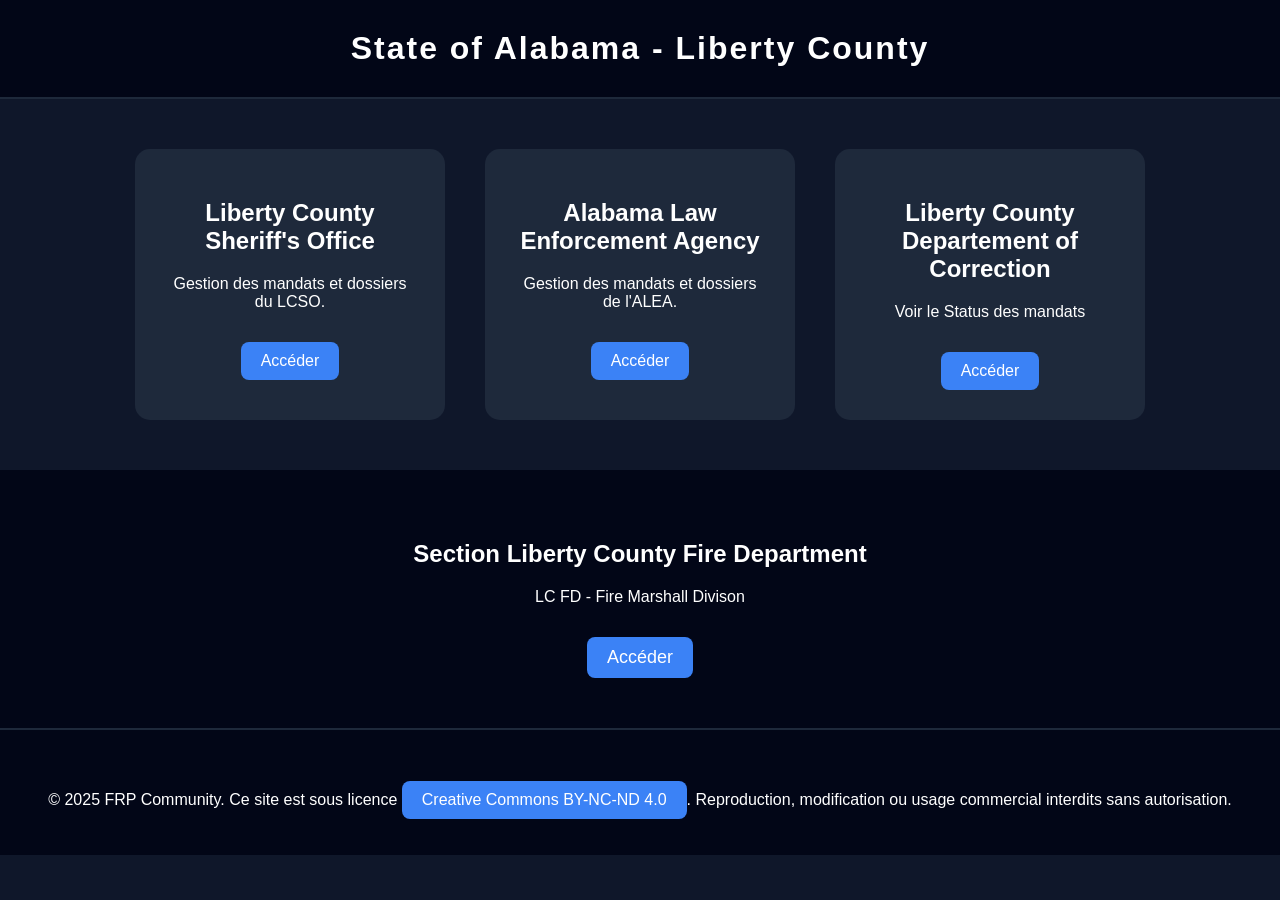
<file: index.html>
<!DOCTYPE html>
<html lang="fr">
<head>
    <meta charset="UTF-8">
    <title>FRP - Law Enforcement Agency</title>
    <link rel="stylesheet" href="style.css">
</head>
<body>

<header>
    <h1>State of Alabama - Liberty County</h1>
</header>

<section class="agency">
    <div class="card">
        <h2>Liberty County Sheriff's Office</h2>
        <p>Gestion des mandats et dossiers du LCSO.</p>
        <a href="index3.html" target="_blank">Accéder</a>
    </div>

    <div class="card">
        <h2>Alabama Law Enforcement Agency</h2>
        <p>Gestion des mandats et dossiers de l'ALEA.</p>
        <a href="index4.html" target="_blank">Accéder</a>
    </div>

    <div class="card">
        <h2>Liberty County Departement of Correction</h2>
        <p> Voir le Status des mandats</p>
        <a href="index5.html" target="_blank">Accéder</a>
    </div>
</section>

<section class="common">
    <h2>Section Liberty County Fire Department </h2>
    <p>LC FD - Fire Marshall Divison</p>
    <a href="TON LIEN GOOGLE SHEET" target="_blank" class="btn">Accéder</a>
</section>

<footer>
    <p> © 2025 FRP Community.  
      Ce site est sous licence <a href="https://creativecommons.org/licenses/by-nc-nd/4.0/deed.fr" target="_blank">Creative Commons BY-NC-ND 4.0</a>.  
      Reproduction, modification ou usage commercial interdits sans autorisation.</p>
</footer>

<script src="script.js"></script>
</body>
</html>
</file>
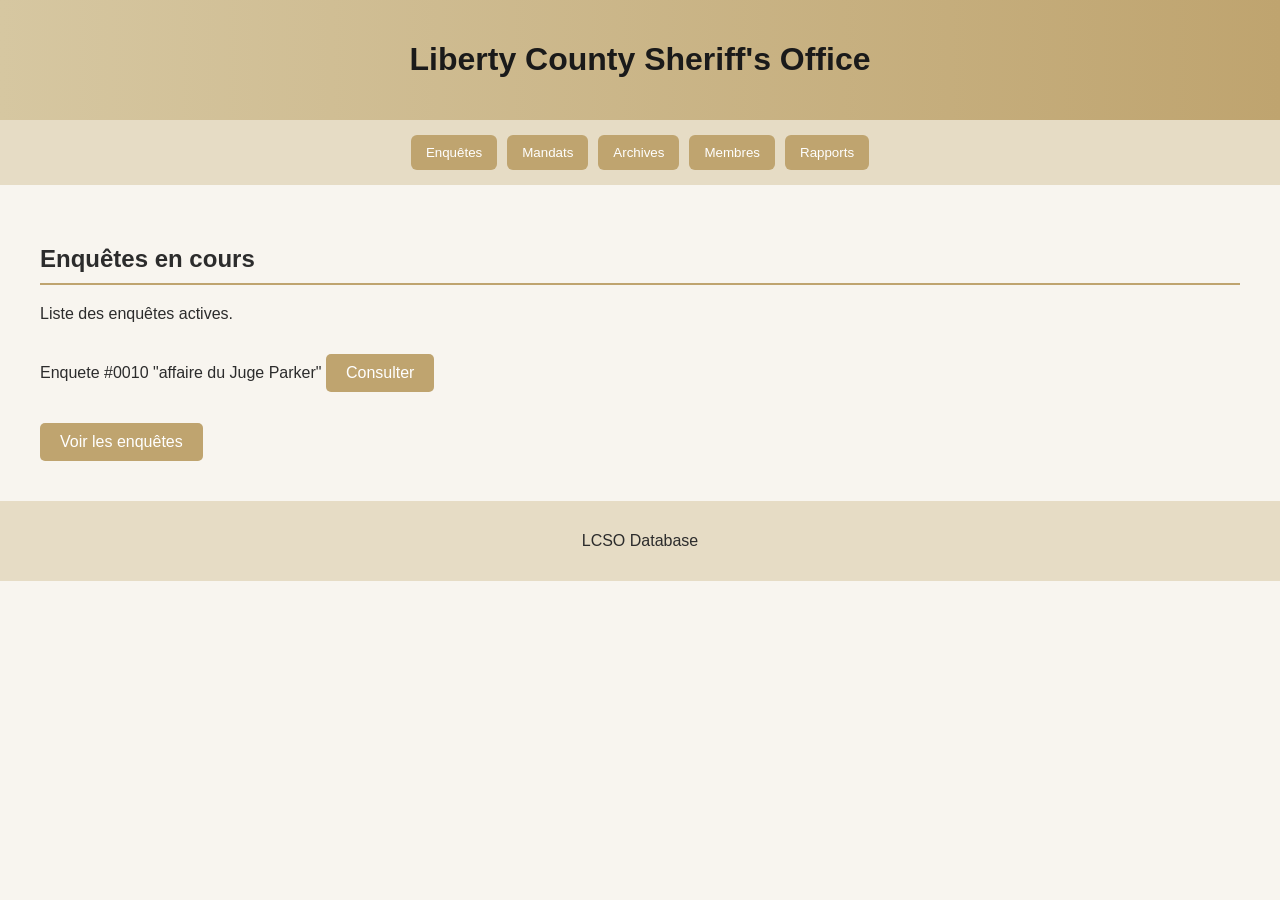
<file: index1.html>
<!DOCTYPE html>
<html lang="fr">
<head>
    <meta charset="UTF-8">
    <title>LCSO Database</title>
    <link rel="stylesheet" href="style1.css">
</head>
<body>

<header>
    <h1>Liberty County Sheriff's Office</h1>
</header>

<nav>
    <button onclick="showSection('investigation')">Enquêtes</button>
    <button onclick="showSection('warrants')">Mandats</button>
    <button onclick="showSection('archives')">Archives</button>
    <button onclick="showSection('members')">Membres</button>
    <button onclick="showSection('reports')">Rapports</button>
</nav>

<main>

<section id="investigation" class="active">
    <h2>Enquêtes en cours</h2>
    <p>Liste des enquêtes actives.</p>
    <p> Enquete #0010 "affaire du Juge Parker" <a href="https://docs.google.com/document/d/1YBouYNDZLvzG7cyslGM4vypdmrZv__OuMOay7EzhWoU/edit?tab=t.0#heading=h.6yvsvjzhsalw" target="_blank">Consulter</a></p>
    
    <a href="TON LIEN GOOGLE SHEET" target="_blank">Voir les enquêtes</a>
</section>

<section id="warrants">
    <h2>Mandats en cours</h2>
    <p>Mandats actifs et en attente.</p>
    <a href="TON LIEN GOOGLE SHEET" target="_blank">Voir les mandats</a>
</section>

<section id="archives">
    <h2>Archives</h2>
    <p>Anciennes affaires et dossiers clos.</p>
    <p> Manuel Protolaire du Sheriff <a href="https://docs.google.com/document/d/1q5jx0wQu6XMhinLkEU8tJU4-k2jvwGa7ZQvhC7WSbJg/edit?usp=sharing" target="_blank">Consulter</a></p>
    <p> Enquete #0014 "affaire Michael Trevor" <a href="https://docs.google.com/document/d/1P1zlwBYQ_HwdKRBa50VLC5RGBx0iSIgF2pVGeDRcs6s/edit?usp=sharing" target="_blank">Consulter</a></p>
    <a href="TON LIEN GOOGLE SHEET" target="_blank">Consulter</a>
</section>

<section id="members">
    <h2>Membres</h2>
    <ul>
        <li>Sheriff - Jake Johnson</li>
        <li>Assitantsheriff - Schin Rich</li>
        <li>Commander - Lucas Replay </li>
        <li>Capitaine - Steve Alpha</li>
        <li>Lieutenant - Enzo Ferrarie</li>
        <li>Deputy Rank 3 - Sophie Rain</li>
        <li>Deputy Rank 3 - Jackson Artfield</li>
        <li>Deputy Rank 3 - William Afton</li>
        <li>Deputy Rank 3 - Tony Wood</li>
        <li>Deputy Rank 1 - Wilson Dan</li>
        <li>Deputy Rank 1 - Norice</li>
        <li>Deputy Rank 1 - Ray Vickers</li>
        <li>Deputy Rank 1 - Luc Dubois</li>
        <li>Deputy Rank 1 - Jack Smith</li>
        <li>Deputy Rank 1 - Sofiane Malder</li>
        <li>Deputy Rank 1 - Klaus Ford</li>

    </ul>
</section>

<section id="reports">
    <h2>Rapports</h2>
    <p>Rapports d’intervention et comptes rendus.</p>
    <a href="TON LIEN GOOGLE SHEET" target="_blank">Accéder</a>
</section>

</main>

<footer>
    <p>LCSO Database</p>
</footer>

<script src="script1.js"></script>
</body>
</html>
</file>
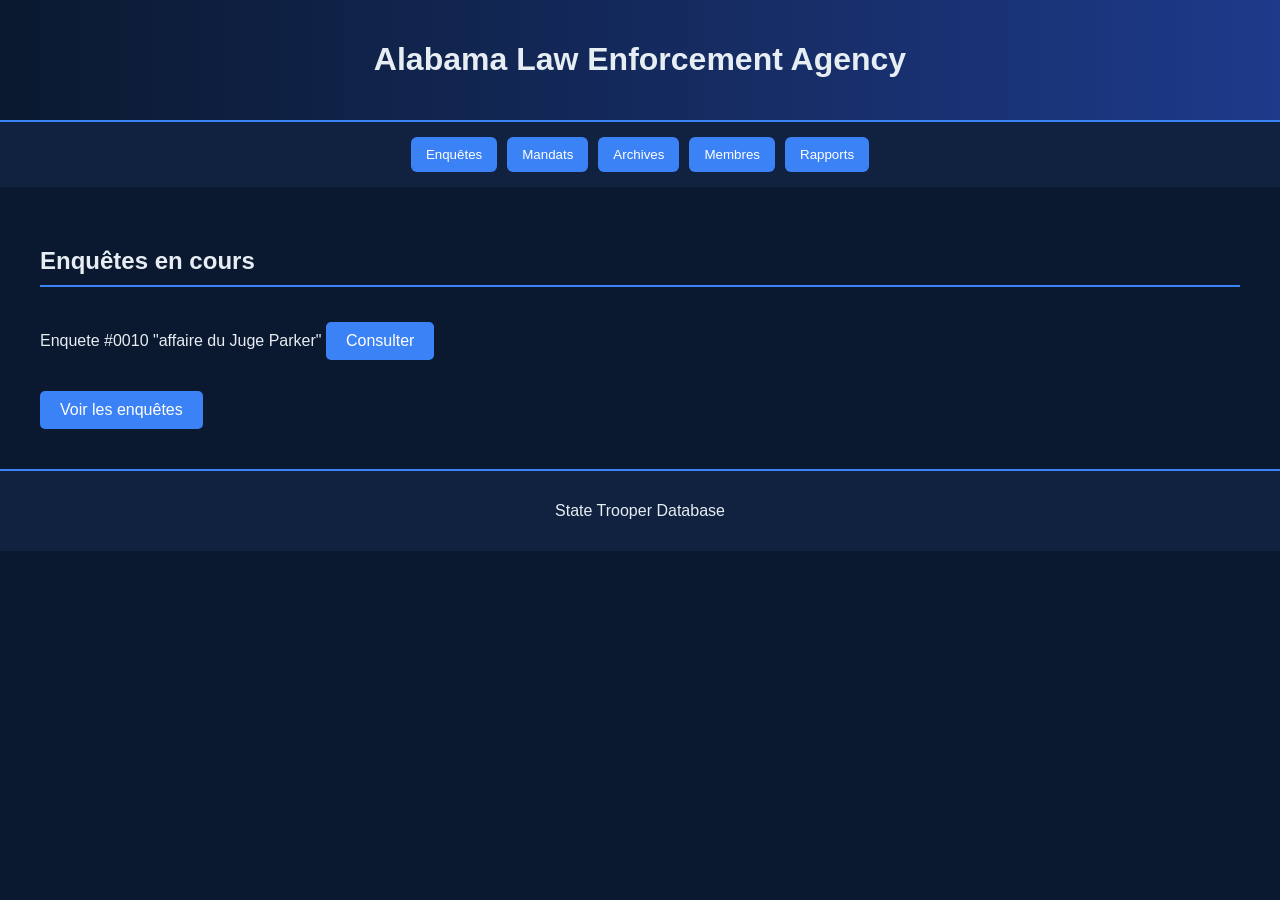
<file: index2.html>
<!DOCTYPE html>
<html lang="fr">
<head>
    <meta charset="UTF-8">
    <title>Alabama Law Enforcement Agency</title>
    <link rel="stylesheet" href="style2.css">
</head>
<body>

<header>
    <h1>Alabama Law Enforcement Agency</h1>
</header>

<nav>
    <button onclick="showSection('investigation')">Enquêtes</button>
    <button onclick="showSection('warrants')">Mandats</button>
    <button onclick="showSection('archives')">Archives</button>
    <button onclick="showSection('members')">Membres</button>
    <button onclick="showSection('reports')">Rapports</button>
</nav>

<main>

<section id="investigation" class="active">
    <h2>Enquêtes en cours</h2>
    <p> Enquete #0010 "affaire du Juge Parker" <a href="https://docs.google.com/document/d/1YBouYNDZLvzG7cyslGM4vypdmrZv__OuMOay7EzhWoU/edit?tab=t.0#heading=h.6yvsvjzhsalw" target="_blank">Consulter</a></p>
    <a href="TON LIEN GOOGLE SHEET" target="_blank">Voir les enquêtes</a>
</section>

<section id="warrants">
    <h2>Mandats en cours</h2>
    <a href="TON LIEN GOOGLE SHEET" target="_blank">Voir les mandats</a>
</section>

<section id="archives">
    <h2>Archives</h2>
    <a href="TON LIEN GOOGLE SHEET" target="_blank">Consulter</a>
</section>

<section id="members">
    <h2>Membres</h2>
    <ul>
        <li>Major - Jackson West</li>
        <li>Captain - Henry Milk</li>
        <li>Sergent - Dexter Morgan</li>
        <li>Trooper - Tom Johnson</li>
        
    </ul>
</section>

<section id="reports">
    <h2>Rapports</h2>
    <a href="TON LIEN GOOGLE SHEET" target="_blank">Accéder</a>
</section>

</main>

<footer>
    <p>State Trooper Database</p>
</footer>

<script src="script2.js"></script>
</body>
</html>
</file>
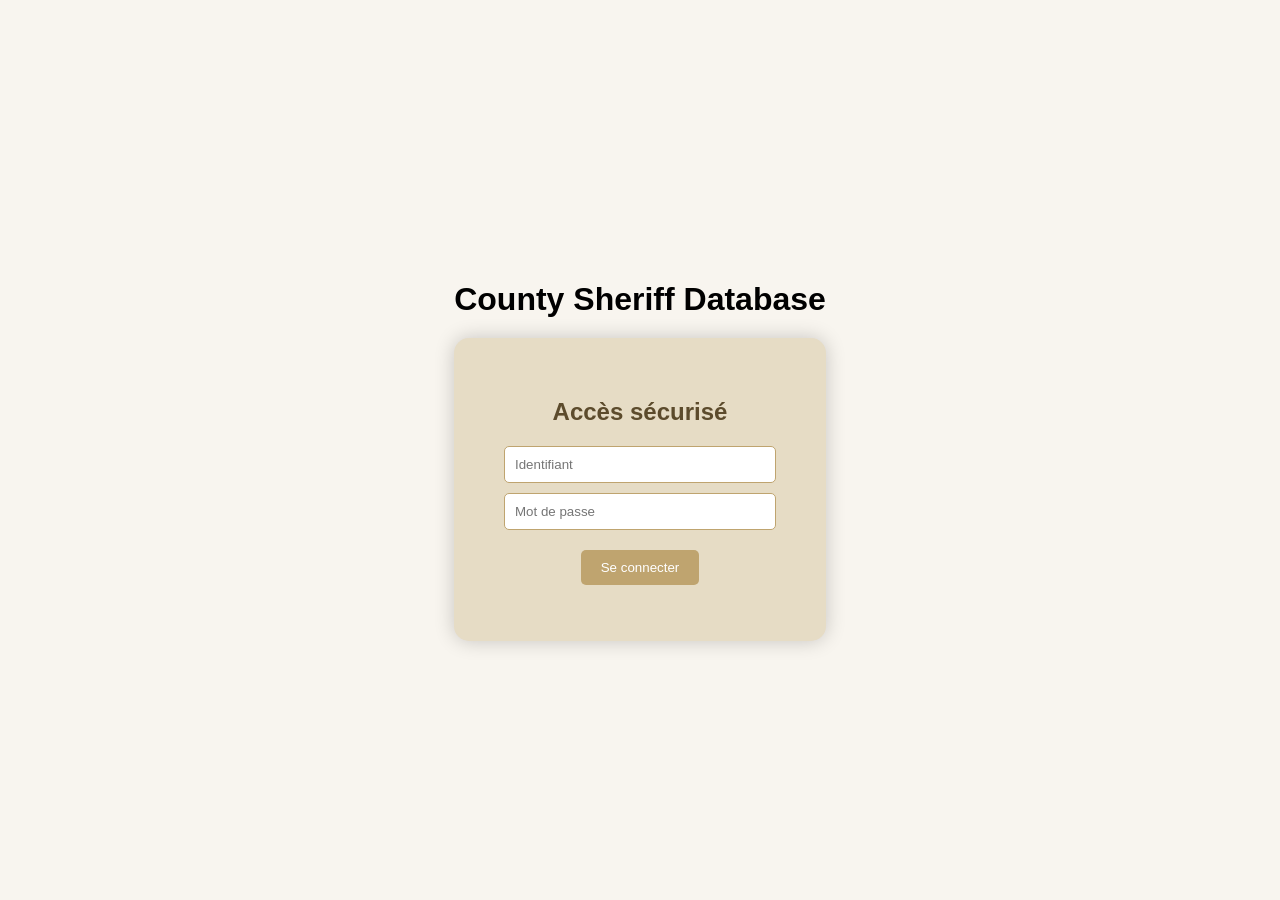
<file: index3.html>
<!DOCTYPE html>
<html lang="fr">
<head>
    <meta charset="UTF-8">
    <title>Secure Access - Sheriff Office</title>
    <link rel="stylesheet" href="style3.css">
</head>
<body>

<div class="login-container">
    <h1>County Sheriff Database</h1>

    <div class="login-box">
        <h2>Accès sécurisé</h2>

        <input type="text" id="username" placeholder="Identifiant">
        <input type="password" id="password" placeholder="Mot de passe">

        <button onclick="login()">Se connecter</button>

        <p id="error"></p>
    </div>
</div>

<script src="script3.js"></script>
</body>
</html>
</file>
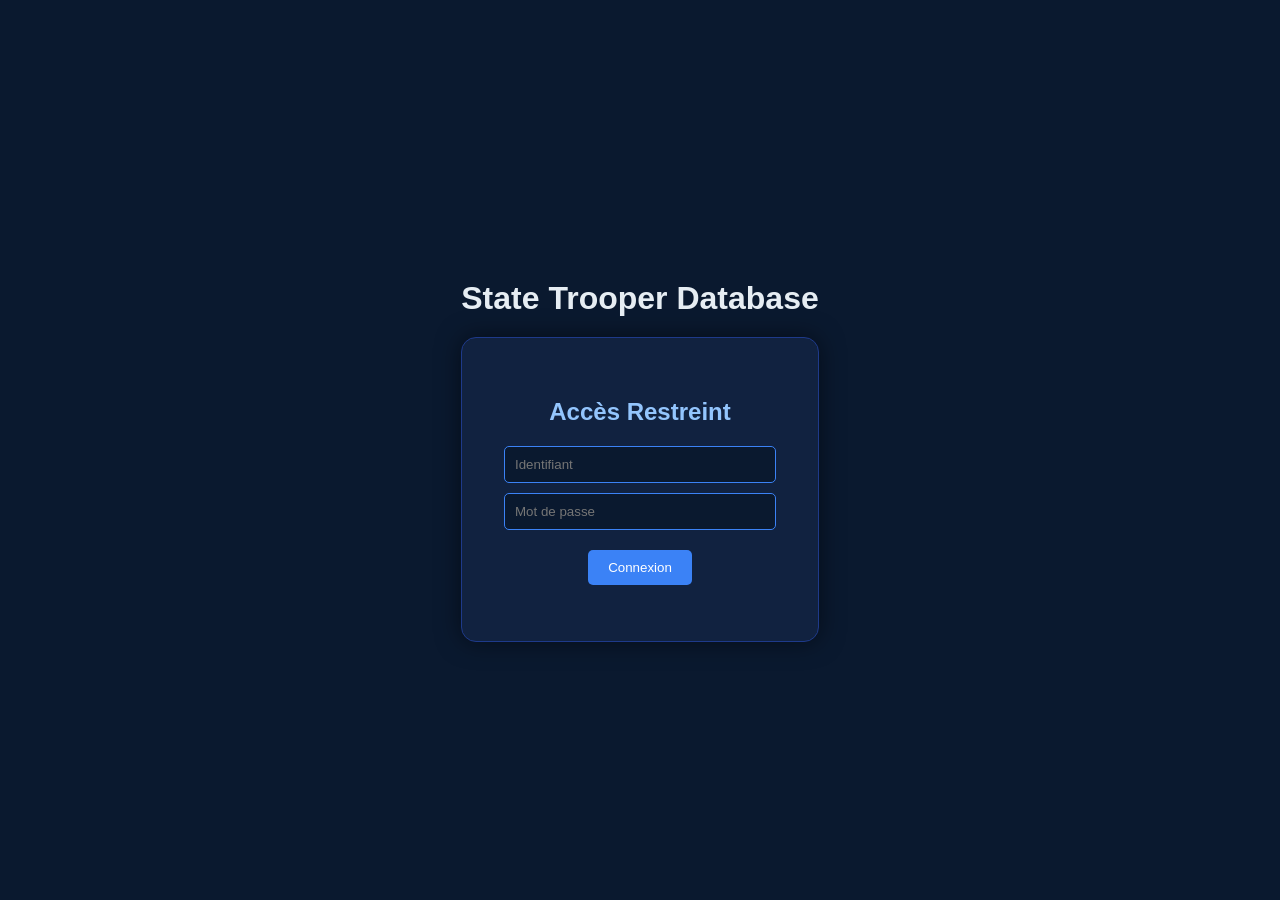
<file: index4.html>
<!DOCTYPE html>
<html lang="fr">
<head>
    <meta charset="UTF-8">
    <title>State Trooper Secure Access</title>
    <link rel="stylesheet" href="style4.css">
</head>
<body>

<div class="login-container">
    <h1>State Trooper Database</h1>

    <div class="login-box">
        <h2>Accès Restreint</h2>

        <input type="text" id="username" placeholder="Identifiant">
        <input type="password" id="password" placeholder="Mot de passe">

        <button onclick="login()">Connexion</button>

        <p id="error"></p>
    </div>
</div>

<script src="script4.js"></script>
</body>
</html>
</file>
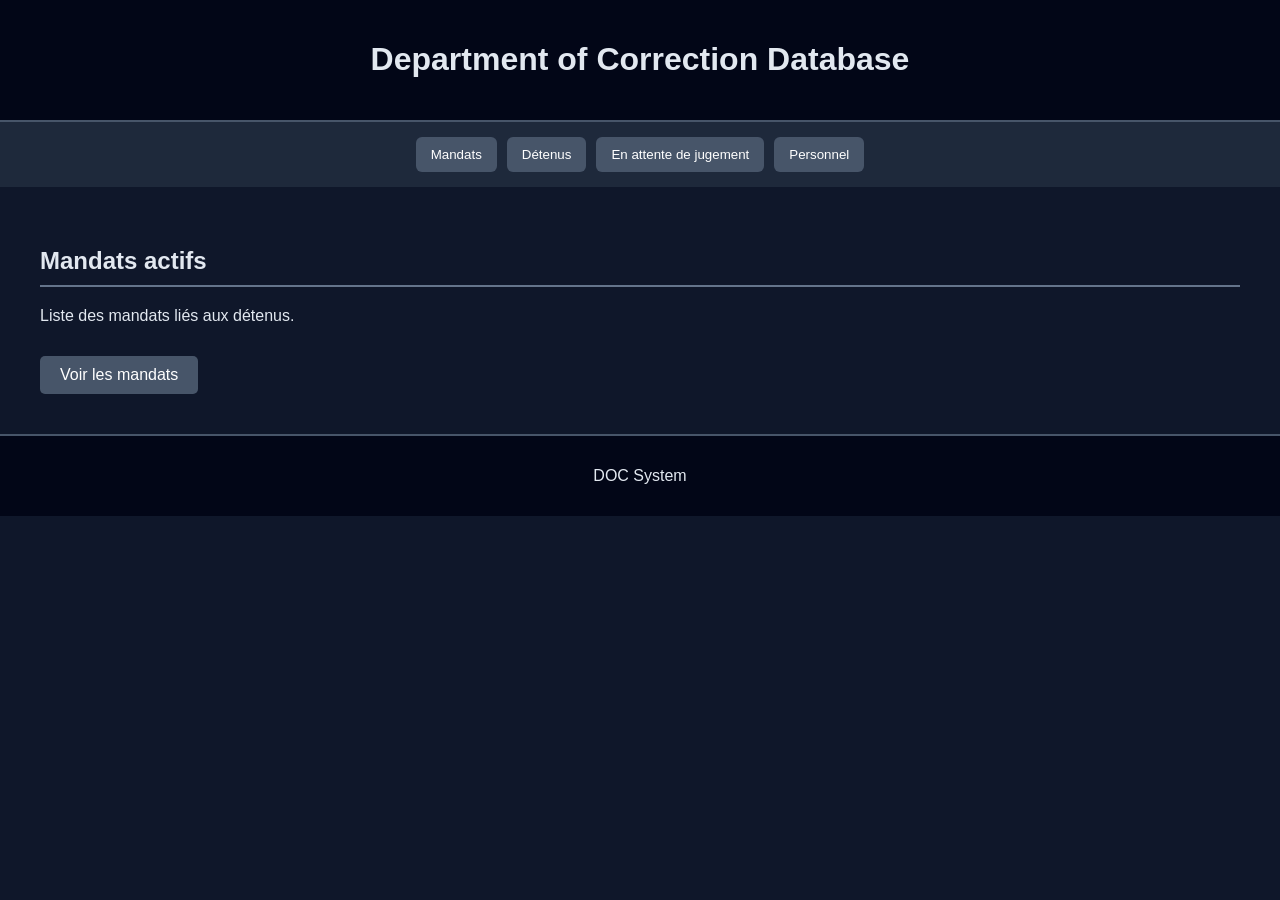
<file: index5.html>
<!DOCTYPE html>
<html lang="fr">
<head>
    <meta charset="UTF-8">
    <title>Liberty County Department of Correction</title>
    <link rel="stylesheet" href="style5.css">
</head>
<body>

<header>
    <h1>Department of Correction Database</h1>
</header>

<nav>
    <button onclick="showSection('warrants')">Mandats</button>
    <button onclick="showSection('inmates')">Détenus</button>
    <button onclick="showSection('pending')">En attente de jugement</button>
    <button onclick="showSection('members')">Personnel</button>
</nav>

<main>

<section id="warrants" class="active">
    <h2>Mandats actifs</h2>
    <p>Liste des mandats liés aux détenus.</p>
    <a href="TON LIEN GOOGLE SHEET" target="_blank">Voir les mandats</a>
</section>

<section id="inmates">
    <h2>Détenus</h2>
    <p>Personnes actuellement incarcérées.</p>
    <p> Michael Trevor</p>
    <p> Diego Vargas</p>
    <a href="TON LIEN GOOGLE SHEET" target="_blank">Voir les détenus</a>
</section>

<section id="pending">
    <h2>En attente de jugement</h2>
    <p>Individus en détention provisoire.</p>
    <p>Diego Vargas (bapthyste3007)</p>
    <a href="TON LIEN GOOGLE SHEET" target="_blank">Voir la liste</a>
</section>

<section id="members">
    <h2>Personnel</h2>
    <ul>
        <li>Juge (état de l'alabama) - Mr. Tintin</li>
    </ul>
</section>

</main>

<footer>
    <p> DOC System</p>
</footer>

<script src="script5.js"></script>
</body>
</html>
</file>
<file: style.css>
body {
    margin: 0;
    font-family: Arial, sans-serif;
    background: #0f172a;
    color: white;
}

header {
    text-align: center;
    padding: 30px;
    background: #020617;
    border-bottom: 2px solid #1e293b;
}

h1 {
    margin: 0;
    letter-spacing: 2px;
}

.agency {
    display: flex;
    justify-content: center;
    gap: 40px;
    padding: 50px;
}

.card {
    background: #1e293b;
    padding: 30px;
    border-radius: 15px;
    width: 250px;
    text-align: center;
    transition: transform 0.3s, box-shadow 0.3s;
}

.card:hover {
    transform: translateY(-10px);
    box-shadow: 0 0 20px rgba(0,0,0,0.5);
}

.logo {
    height: 80px;
    background: #334155;
    margin-bottom: 15px;
    display: flex;
    align-items: center;
    justify-content: center;
    border-radius: 10px;
}

a {
    display: inline-block;
    margin-top: 15px;
    padding: 10px 20px;
    background: #3b82f6;
    color: white;
    text-decoration: none;
    border-radius: 8px;
    transition: background 0.3s;
}

a:hover {
    background: #2563eb;
}

.common {
    text-align: center;
    padding: 50px;
    background: #020617;
}

.btn {
    font-size: 18px;
}

footer {
    text-align: center;
    padding: 20px;
    background: #020617;
    border-top: 2px solid #1e293b;
}
</file>
<file: style1.css>
body {
    margin: 0;
    font-family: Arial, sans-serif;
    background: #f8f5ef;
    color: #2c2c2c;
}

/* HEADER */
header {
    background: linear-gradient(90deg, #d6c7a1, #bfa46f);
    padding: 20px;
    text-align: center;
    color: #1a1a1a;
}

/* NAV */
nav {
    display: flex;
    justify-content: center;
    gap: 10px;
    background: #e6dcc5;
    padding: 15px;
}

nav button {
    background: #bfa46f;
    border: none;
    padding: 10px 15px;
    color: white;
    cursor: pointer;
    border-radius: 6px;
    transition: 0.3s;
}

nav button:hover {
    background: #a38754;
}

/* SECTIONS */
main {
    padding: 40px;
}

section {
    display: none;
    animation: fade 0.4s ease;
}

section.active {
    display: block;
}

h2 {
    border-bottom: 2px solid #bfa46f;
    padding-bottom: 10px;
}

/* BUTTON LINK */
a {
    display: inline-block;
    margin-top: 15px;
    padding: 10px 20px;
    background: #bfa46f;
    color: white;
    text-decoration: none;
    border-radius: 5px;
}

a:hover {
    background: #a38754;
}

/* MEMBERS */
ul {
    list-style: none;
    padding: 0;
}

li {
    background: #f1eadc;
    margin: 10px 0;
    padding: 10px;
    border-left: 5px solid #bfa46f;
}

/* FOOTER */
footer {
    text-align: center;
    padding: 15px;
    background: #e6dcc5;
}

/* ANIMATION */
@keyframes fade {
    from {opacity: 0; transform: translateY(10px);}
    to {opacity: 1; transform: translateY(0);}
}
</file>
<file: style2.css>
body {
    margin: 0;
    font-family: Arial, sans-serif;
    background: #0a192f; /* bleu nuit */
    color: #e6edf3;
}

/* HEADER */
header {
    background: linear-gradient(90deg, #0a192f, #1e3a8a);
    padding: 20px;
    text-align: center;
    border-bottom: 2px solid #3b82f6;
}

/* NAV */
nav {
    display: flex;
    justify-content: center;
    gap: 10px;
    background: #112240;
    padding: 15px;
}

nav button {
    background: #3b82f6;
    border: none;
    padding: 10px 15px;
    color: white;
    cursor: pointer;
    border-radius: 6px;
    transition: 0.3s;
}

nav button:hover {
    background: #2563eb;
}

/* MAIN */
main {
    padding: 40px;
}

/* SECTIONS */
section {
    display: none;
    animation: fade 0.4s ease;
}

section.active {
    display: block;
}

h2 {
    border-bottom: 2px solid #3b82f6;
    padding-bottom: 10px;
}

/* LINKS */
a {
    display: inline-block;
    margin-top: 15px;
    padding: 10px 20px;
    background: #3b82f6;
    color: white;
    text-decoration: none;
    border-radius: 5px;
}

a:hover {
    background: #2563eb;
}

/* MEMBERS */
ul {
    list-style: none;
    padding: 0;
}

li {
    background: #112240;
    margin: 10px 0;
    padding: 10px;
    border-left: 5px solid #3b82f6;
}

/* FOOTER */
footer {
    text-align: center;
    padding: 15px;
    background: #112240;
    border-top: 2px solid #3b82f6;
}

/* ANIMATION */
@keyframes fade {
    from {opacity: 0; transform: translateY(10px);}
    to {opacity: 1; transform: translateY(0);}
}
</file>
<file: style3.css>
body {
    margin: 0;
    font-family: Arial, sans-serif;
    background: #f8f5ef;
    display: flex;
    justify-content: center;
    align-items: center;
    height: 100vh;
}

/* CONTAINER */
.login-container {
    text-align: center;
}

/* BOX */
.login-box {
    background: #e6dcc5;
    padding: 40px;
    border-radius: 15px;
    box-shadow: 0 0 20px rgba(0,0,0,0.2);
}

/* TITLES */
h1 {
    margin-bottom: 20px;
}

h2 {
    margin-bottom: 20px;
    color: #5c4b2c;
}

/* INPUTS */
input {
    display: block;
    width: 250px;
    margin: 10px auto;
    padding: 10px;
    border: 1px solid #bfa46f;
    border-radius: 5px;
}

/* BUTTON */
button {
    background: #bfa46f;
    border: none;
    padding: 10px 20px;
    color: white;
    cursor: pointer;
    border-radius: 5px;
    margin-top: 10px;
}

button:hover {
    background: #a38754;
}

/* ERROR */
#error {
    color: red;
    margin-top: 10px;
}
</file>
<file: style4.css>
body {
    margin: 0;
    font-family: Arial, sans-serif;
    background: #0a192f; /* bleu nuit */
    display: flex;
    justify-content: center;
    align-items: center;
    height: 100vh;
    color: #e6edf3;
}

/* CONTAINER */
.login-container {
    text-align: center;
}

/* BOX */
.login-box {
    background: #112240;
    padding: 40px;
    border-radius: 15px;
    box-shadow: 0 0 25px rgba(0,0,0,0.5);
    border: 1px solid #1e3a8a;
}

/* TITLES */
h1 {
    margin-bottom: 20px;
}

h2 {
    margin-bottom: 20px;
    color: #93c5fd; /* bleu clair */
}

/* INPUTS */
input {
    display: block;
    width: 250px;
    margin: 10px auto;
    padding: 10px;
    background: #0a192f;
    border: 1px solid #3b82f6;
    color: white;
    border-radius: 5px;
}

/* BUTTON */
button {
    background: #3b82f6;
    border: none;
    padding: 10px 20px;
    color: white;
    cursor: pointer;
    border-radius: 5px;
    margin-top: 10px;
    transition: 0.3s;
}

button:hover {
    background: #2563eb;
}

/* ERROR */
#error {
    color: #f87171;
    margin-top: 10px;
}
</file>
<file: style5.css>
body {
    margin: 0;
    font-family: Arial, sans-serif;
    background: #0f172a; /* bleu sombre */
    color: #e2e8f0;
}

/* HEADER */
header {
    background: #020617;
    padding: 20px;
    text-align: center;
    border-bottom: 2px solid #475569;
}

/* NAV */
nav {
    display: flex;
    justify-content: center;
    gap: 10px;
    background: #1e293b;
    padding: 15px;
}

nav button {
    background: #475569;
    border: none;
    padding: 10px 15px;
    color: white;
    cursor: pointer;
    border-radius: 6px;
    transition: 0.3s;
}

nav button:hover {
    background: #64748b;
}

/* MAIN */
main {
    padding: 40px;
}

/* SECTIONS */
section {
    display: none;
    animation: fade 0.4s ease;
}

section.active {
    display: block;
}

h2 {
    border-bottom: 2px solid #64748b;
    padding-bottom: 10px;
}

/* LINKS */
a {
    display: inline-block;
    margin-top: 15px;
    padding: 10px 20px;
    background: #475569;
    color: white;
    text-decoration: none;
    border-radius: 5px;
}

a:hover {
    background: #64748b;
}

/* MEMBERS */
ul {
    list-style: none;
    padding: 0;
}

li {
    background: #1e293b;
    margin: 10px 0;
    padding: 10px;
    border-left: 5px solid #64748b;
}

/* FOOTER */
footer {
    text-align: center;
    padding: 15px;
    background: #020617;
    border-top: 2px solid #475569;
}

/* ANIMATION */
@keyframes fade {
    from {opacity: 0; transform: translateY(10px);}
    to {opacity: 1; transform: translateY(0);}
}
</file>
